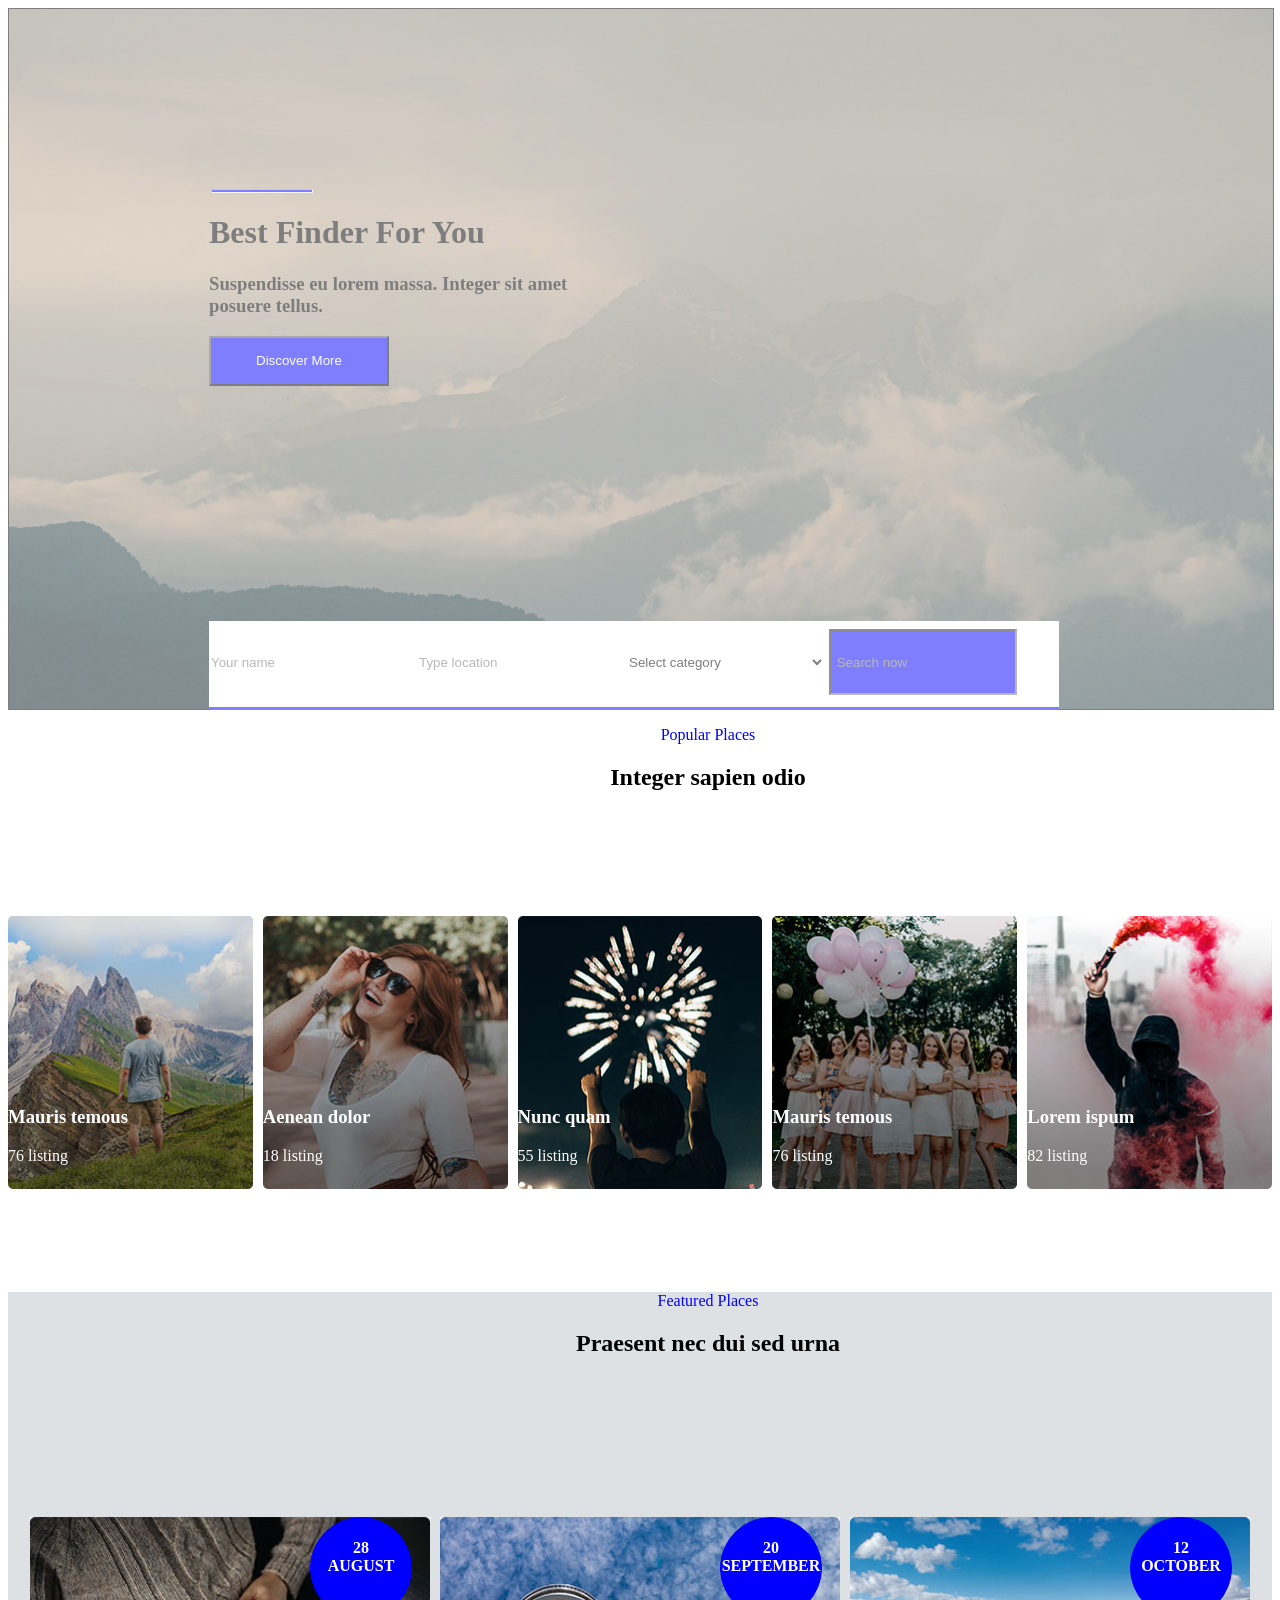
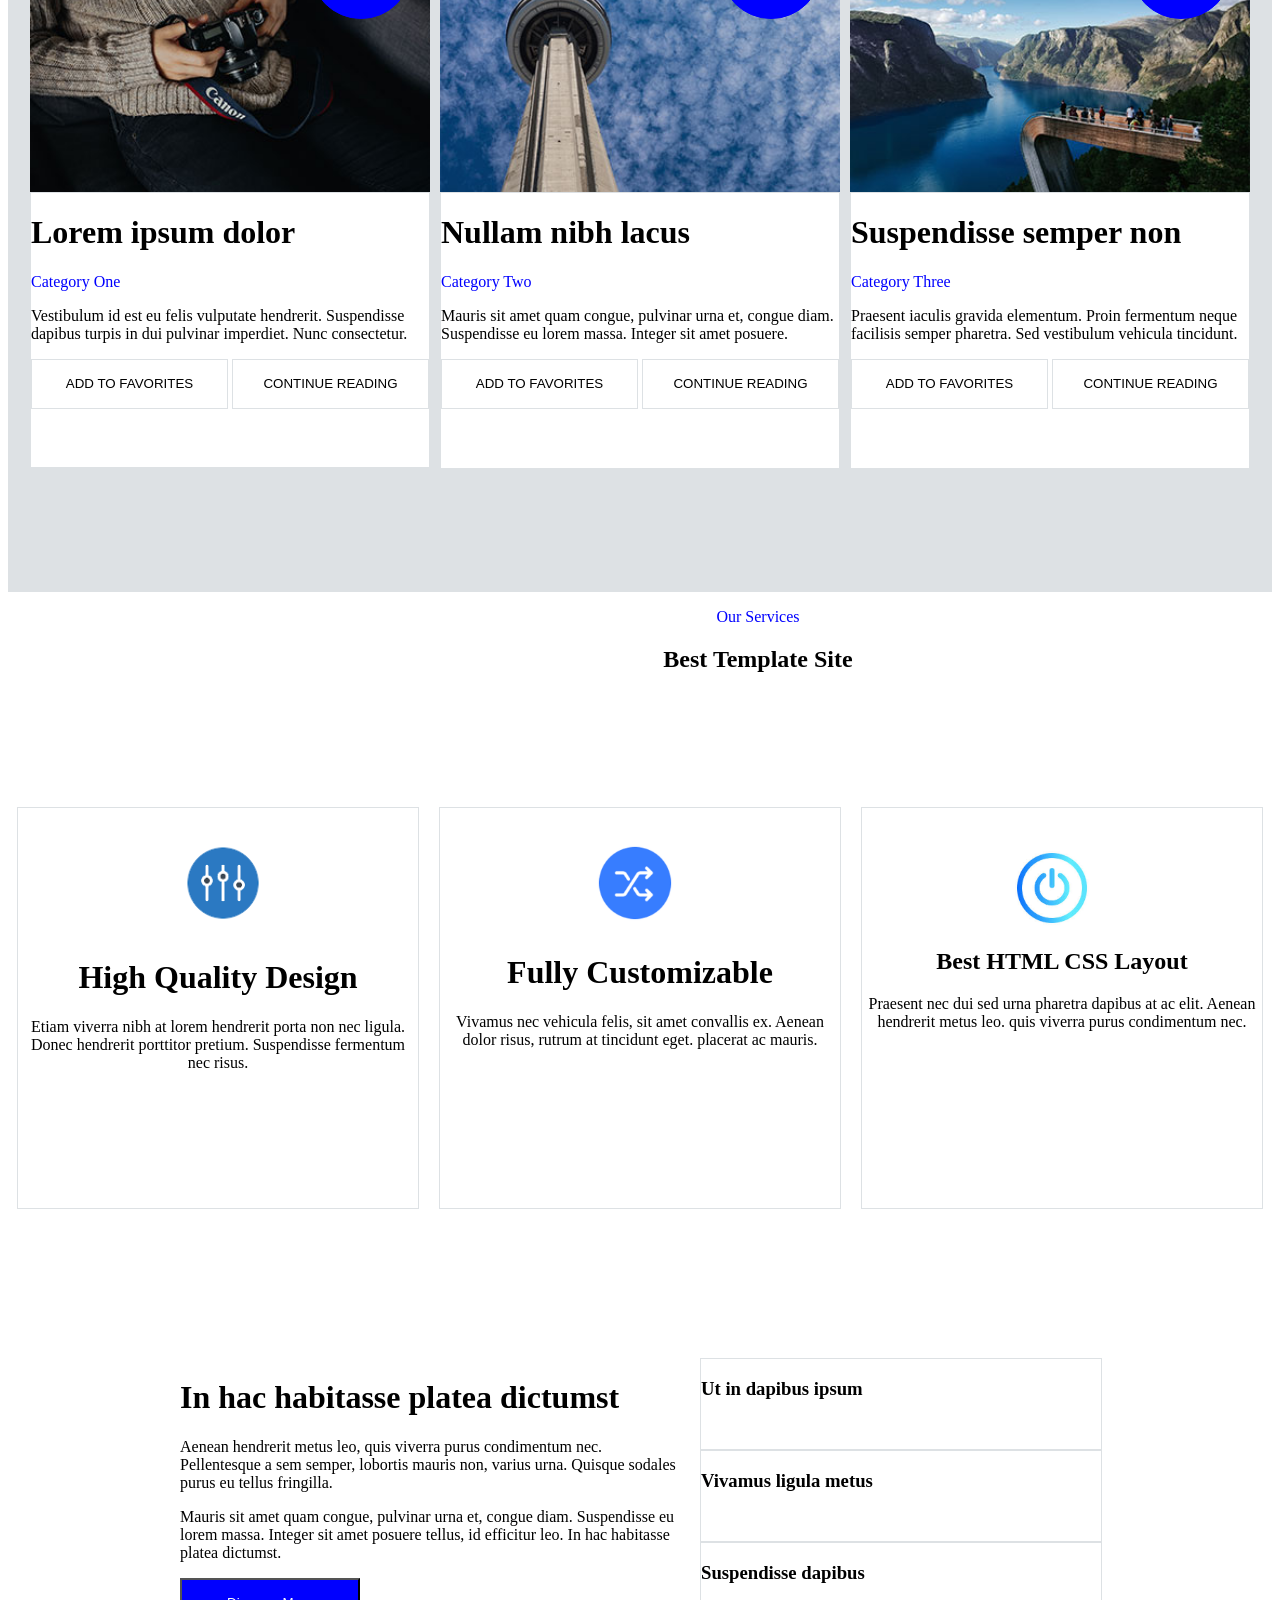
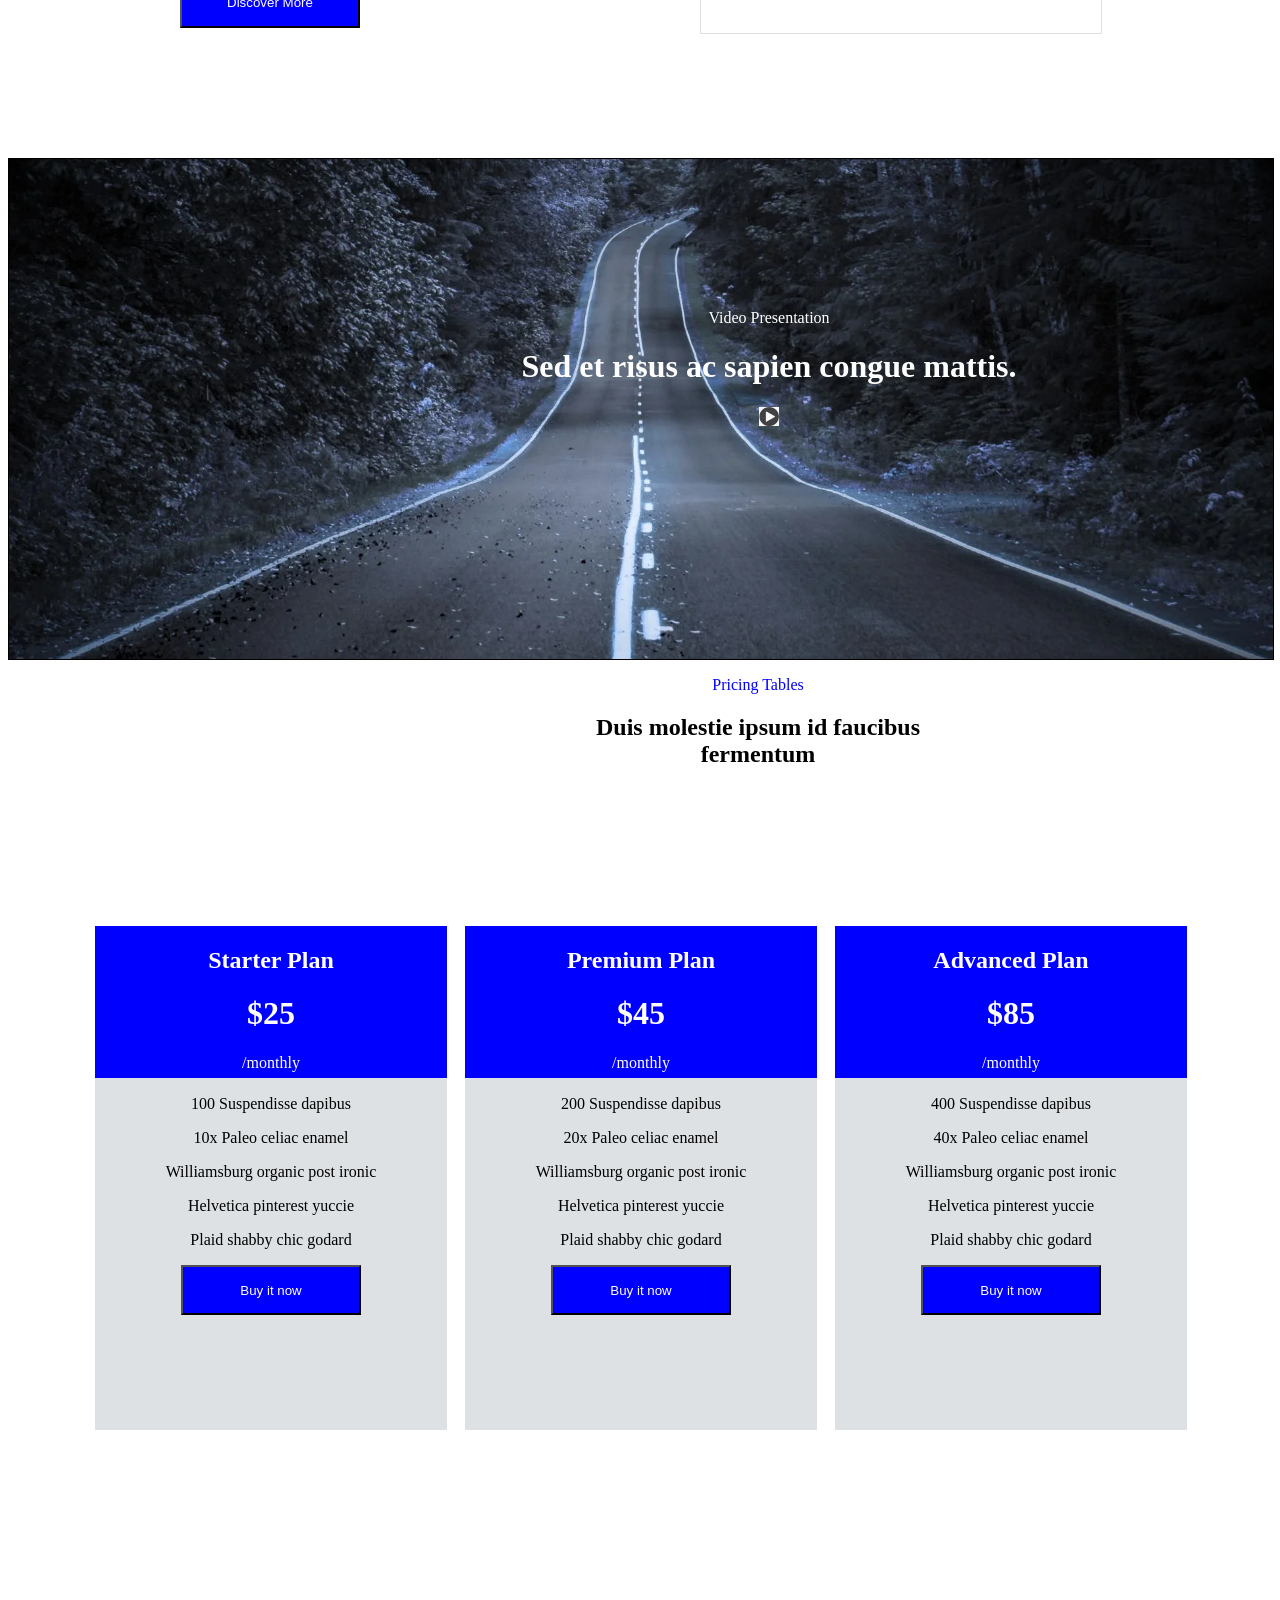
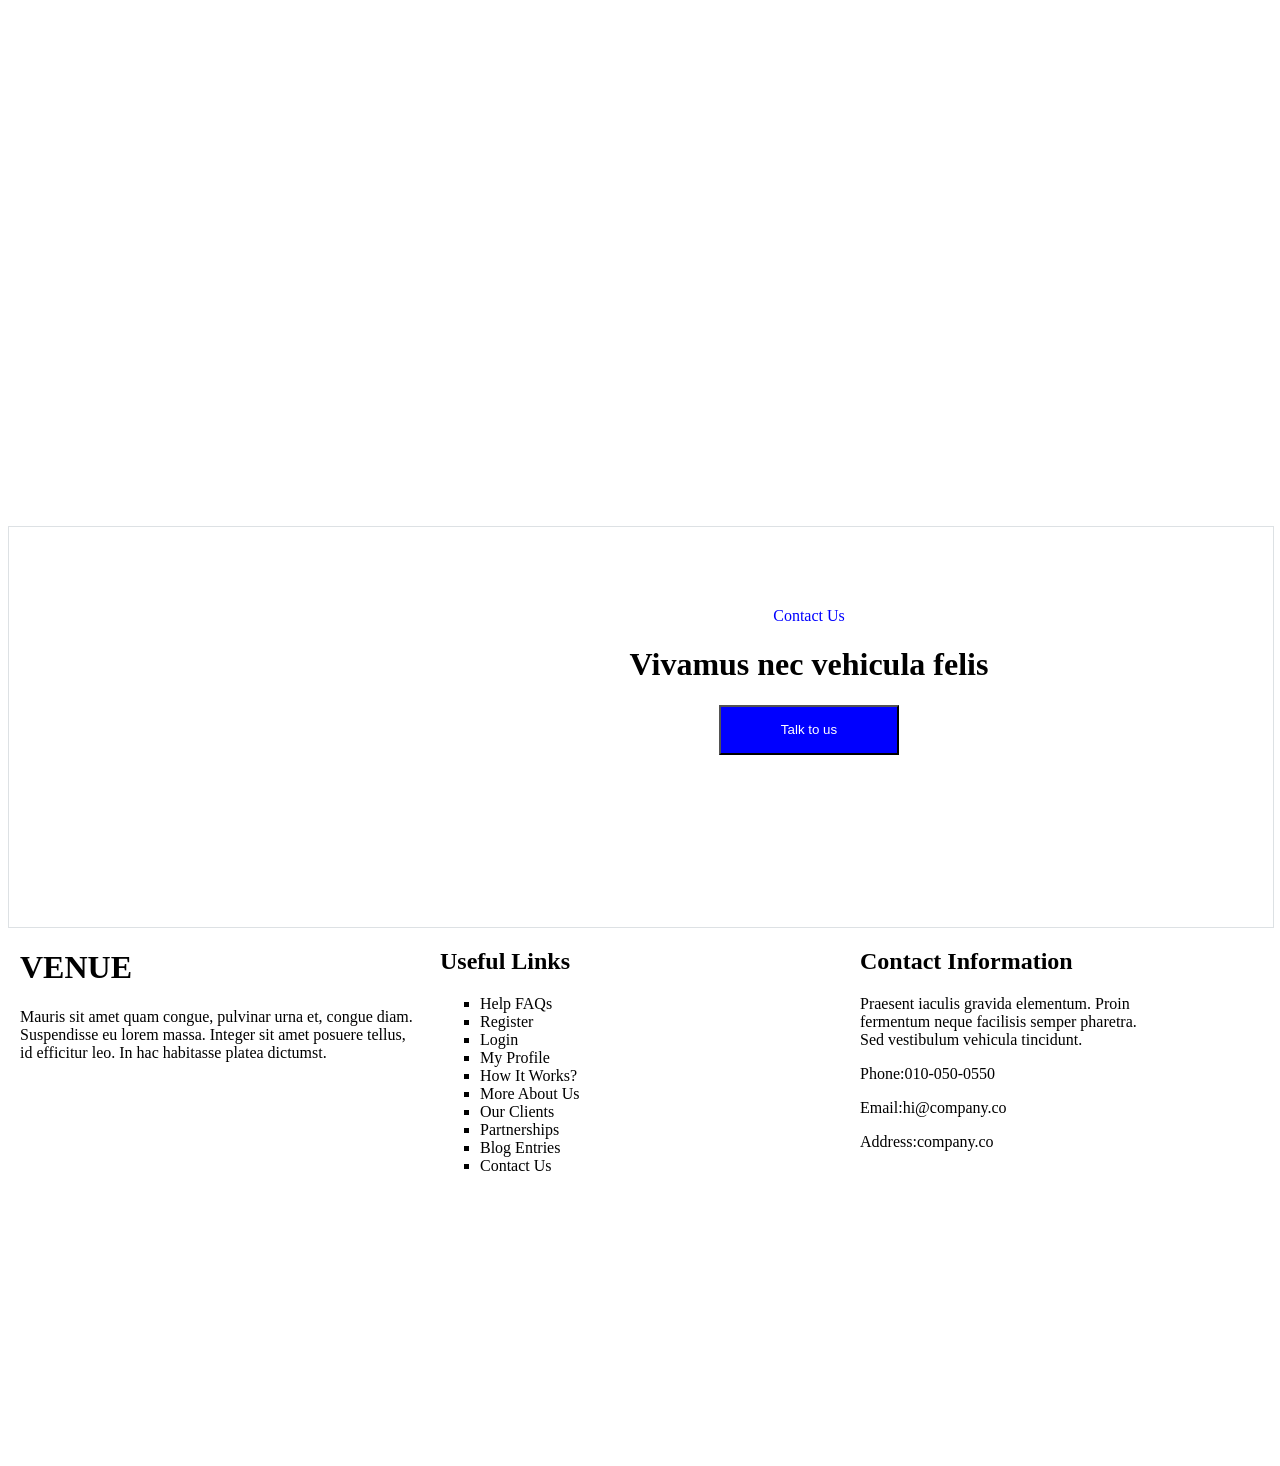
<file: index.html>
<!DOCTYPE html>
<html>
<head>
	<meta charset="utf-8">
	<meta name="viewport" content="width=device-width, initial-scale=1">
	<title></title>
	<link rel="stylesheet" type="text/css" href="style.css">
	<link rel="stylesheet" type="text/css" href="media.css">
</head>
<body>
<div class="mec_div">
	<div class="mec">
		<div class="poqr">
		<hr class="hr">
		<h1>Best Finder For You</h1>
		<h3>Suspendisse eu lorem massa. Integer sit amet posuere tellus.</h3>
		<button class="button">Discover More</button>
		</div>
		<div class="poqr1">
			<form>
				<input class="form" type="text" name="" placeholder="Your name ">
				<input class="form" type="text" name="" placeholder="Type location ">
				<select class="form" >
					<option>Select category</option>
				</select>
				<input class="search" type="Search Now" name="" placeholder=" Search now">
			</form>
		</div>
	</div>
	<div class="mec1">
		<div class="poqr2">
			<p class="h2">Popular Places</p>
			<h2>Integer sapien odio</h2>
		</div>
		<div class="poqr3">
			<div class="nkar">
				<div class="n">
				<h3>Mauris temous </h3>
				<p>76 listing</p>
				</div>
			</div>
			<div class="nkar1">
				<div class="n">
				<h3>Aenean dolor </h3>
				<p>18 listing</p>
				</div>
			</div>
			<div class="nkar2">
				<div class="n">
				<h3>Nunc quam</h3>
				<p>55 listing</p>
				</div>
			</div>
		 	<div class="nkar4">
				<div class="n">
				<h3>Mauris temous </h3>
				<p>76 listing</p>
				</div> 
			</div> 
			<div class="nkar5">
				<div class="n">
				<h3>Lorem ispum </h3>
				<p>82 listing</p>
				</div>
			</div>
		</div>
	</div>
	<div class="mec2">
		<div class="poqr4">
			<p class="h2">Featured Places</p>
			<h2>Praesent nec dui sed urna</h2>
		</div>
		<div class="poqr5">
			<div class="poqr6">
				<div class="po">
					<div class="klor">
						<h4 class="h4">28 <br> AUGUST</h4>
					</div>
				</div>
				<div class="po1">
					<h1>Lorem ipsum dolor</h1>
					<p class="p">Category One</p>
					<p>Vestibulum id est eu felis vulputate hendrerit. Suspendisse dapibus turpis in dui pulvinar imperdiet. Nunc consectetur.</p>
					<button class="button1">ADD TO FAVORITES</button>
					<button class="button1">CONTINUE READING</button>
				</div>
			</div>
			<div class="poqr7">
				<div class="po2">
					<div class="klor">
						<h4 class="h4">20 <br> SEPTEMBER</h4>
					</div>
				</div>
				<div class="po3">
					<h1>Nullam nibh lacus</h1>
					<p class="p">Category Two</p>
					<p>Mauris sit amet quam congue, pulvinar urna et, congue diam. Suspendisse eu lorem massa. Integer sit amet posuere.</p>
					<button class="button1">ADD TO FAVORITES</button>
					<button class="button1">CONTINUE READING</button>
				</div>
			</div>
			<div class="poqr8">
				<div class="po4">
					<div class="klor">
						<h4 class="h4">12 <br> OCTOBER</h4>
					</div>
				</div>
				<div class="po5">
					<h1>Suspendisse semper non</h1>
					<p class="p">Category Three</p>
					<p>Praesent iaculis gravida elementum. Proin fermentum neque facilisis semper pharetra. Sed vestibulum vehicula tincidunt.<p>
					<button class="button1">ADD TO FAVORITES</button>
					<button class="button1">CONTINUE READING</button>
				</div>
			</div>
		</div>
	</div>
	<div class="mec3">
		<div class="poqr9">
			<p class="h2">Our Services</p>
			<h2>Best Template Site</h2>
		</div>
		<div class="poqr10">
			<div class="po6">
				<div class="n1"></div>
				<div class="text">
					<h1>High Quality
					 Design
					</h1>
					<p>Etiam viverra nibh at lorem hendrerit porta non nec ligula. Donec hendrerit porttitor pretium. Suspendisse fermentum nec risus.</p>
				</div>
			</div>
			<div class="po7">
				<div class="n2"></div>
				<div class="text1">
					<h1>Fully Customizable
					</h1>
					<p>Vivamus nec vehicula felis, sit amet convallis ex. Aenean dolor risus, rutrum at tincidunt eget. placerat ac mauris.</p>
				</div>
			</div>
			<div class="po8">
				<div class="n3"></div>
				<div class="text3">
					<h2>Best HTML CSS Layout
					</h2>
					<p>Praesent nec dui sed urna pharetra dapibus at ac elit. Aenean hendrerit metus leo. quis viverra purus condimentum nec.</p>
				</div>
			</div>
		</div>
		<div class="poqr11">
			<div class="po9">
				<h1>In hac habitasse platea dictumst</h1>
				<p>Aenean hendrerit metus leo, quis viverra purus condimentum nec. Pellentesque a sem semper, lobortis mauris non, varius urna. Quisque sodales purus eu tellus fringilla.</p>
				<p>Mauris sit amet quam congue, pulvinar urna et, congue diam. Suspendisse eu lorem massa. Integer sit amet posuere tellus, id efficitur leo. In hac habitasse platea dictumst.</p>
				<button class="button">Discover More</button>
			</div>
			<div class="po10">
				<div class="poo">
					<h3>Ut in dapibus ipsum</h3>
				</div>
				<div class="poo">
					<h3>Vivamus ligula metus </h3>
				</div>
				<div class="poo">
					<h3>Suspendisse dapibus</h3>
				</div>
			</div>
		</div>
	</div>
	<div class="mec4">
		<div class="poqr12">
			<p>Video Presentation</p>
			<h1>Sed et risus ac sapien congue mattis.</h1>
			<img src="ba.jpg" width="20px; height="100px>
		</div>
	</div>
	<div class="mec5">
		<div class="poqr13">
			<p class="h2">Pricing Tables<p>
			<h2>Duis molestie ipsum id faucibus fermentum</h2>
		</div>
		<div class="poqr14">
			<div class="po11">
				<div class="poo1">
					<h2>Starter Plan</h2>
					<h1>$25</h1>
					<p>/monthly</p>
				</div>
				<div class="poo2">
					<p>100 Suspendisse dapibus</p>
					<p>10x Paleo celiac enamel</p>
					<p>Williamsburg organic post ironic</p>
					<p>Helvetica pinterest yuccie</p>
					<p>Plaid shabby chic godard</p>
					<button class="button">Buy it now</button>
				</div>
			</div>
			<div class="po12">
				<div class="poo3">
					<h2>Premium  Plan</h2>
					<h1>$45</h1>
					<p>/monthly</p>
				</div>
				<div class="poo4">
					<p>200 Suspendisse dapibus</p>
					<p>20x Paleo celiac enamel</p>
					<p>Williamsburg organic post ironic</p>
					<p>Helvetica pinterest yuccie</p>
					<p>Plaid shabby chic godard</p>
					<button class="button">Buy it now</button>
				</div>
			</div>
			<div class="po13">
				<div class="poo5">
					<h2>Advanced  Plan</h2>
					<h1>$85</h1>
					<p>/monthly</p>
				</div>
				<div class="poo6">
					<p>400 Suspendisse dapibus</p>
					<p>40x Paleo celiac enamel</p>
					<p>Williamsburg organic post ironic</p>
					<p>Helvetica pinterest yuccie</p>
					<p>Plaid shabby chic godard</p>
					<button class="button">Buy it now</button>
				</div>
			</div>
		</div>
	<div class="mec6">
			<iframe class="iframe" src="https://www.google.com/maps/embed?pb=!1m18!1m12!1m3!1d3962.5883374226673!2d-1.6223375252451255!3d6.697798293297749!2m3!1f0!2f0!3f0!3m2!1i1024!2i768!4f13.1!3m3!1m2!1s0xfdb96f349e85efd%3A0xb8d1e0b88af1f0f5!2sKumasi%20Central%20Market!5e0!3m2!1sen!2sam!4v1772923911083!5m2!1sen!2sam" width="600" height="450" style="border:0;" allowfullscreen="" loading="lazy" referrerpolicy="no-referrer-when-downgrade"></iframe>
		</div>
	<div class="mec7">
		<div class="poqr15">
			<p class="h2">Contact Us</p>
			<h1>Vivamus nec vehicula felis</h1>
			<button class="button">Talk to us</button>
		</div>
	</div>
	<div class="mec8">
		<div class="poqr16">
			<h1>VENUE</h1>
			<p>Mauris sit amet quam congue, pulvinar urna et, congue diam. Suspendisse eu lorem massa. Integer sit amet posuere tellus, id efficitur leo. In hac habitasse platea dictumst.</p>
		</div>
		<div class="poqr16">
			<H2>Useful Links</H2>
			<ul type="square">
				<li>Help FAQs</li>
				<li>Register</li>
				<li>Login</li>
				<li>My Profile</li>
				<li>How It Works?</li>
				<li>More About Us</li>
				<li>Our Clients</li>
				<li>Partnerships</li>
				<li>Blog Entries</li>
				<li>Contact Us</li>
			</ul>
		</div>
		<div class="poqr16">
			<h2>Contact Information</h2>
			<p >Praesent iaculis gravida elementum. Proin <br>fermentum neque facilisis semper pharetra.<br> Sed vestibulum vehicula tincidunt.</p>
			<p>Phone:010-050-0550</p>
			<p>Email:hi@company.co</p>
			<p>Address:company.co</p>
		</div>
	</div>			
	</div>
</div>
</body>
</html>
</file>
<file: style.css>
.mec_div{
	width: 100%;
	height: 6250px;
	/*border: 1px solid ;*/
	background: white;
}
.mec{
	width: 100%;
	height: 700px;
	border: 1px solid;
	background-image: url(i1.jpg);
	background-repeat: no-repeat;
	background-size: 100%;
	opacity: 0.5;
}
.poqr{
	width: 400px;
	height: 280px;
	/*border: 1px solid;*/
	margin-top: 180px;
	margin-left: 200px;
}
.hr{
	width: 100px;
	height: 2px;
	background: blue;
	margin-left: 2px;
}
.button{
	width: 180px;
	height: 50px;
	/*border: 1px solid;*/
	background: blue;
	color: white;
}
.button:hover{
	padding: 10px;
	border: 1px solid blue;
	background: none;
	color: blue;
}
.poqr1{
	width: 850px;
	height: 86px;
	/*border: 1px solid ;*/
	border-bottom: 3px solid blue;
	margin-top: 152px;
	margin-left: 200px;
	background: white;

}
.form{
	width: 200px;
	height: 80px;
	border: none;
	background: white;
}
.search{
	width: 180px;
	height: 60px;
	/*border: 1px solid;*/
	color: white;
	background: blue;
}
.search:hover{
	border: 1px solid blue;
	color: blue;
	background: none;
}
.mec1{
	width: 100%;
	height: 550px;
	/*border: 1px solid;*/
}
.poqr2{
	width: 300px;
	height: 120px;
	/*border: 1px solid;*/
	margin-top: 10px;
	margin-left: 550px;
	text-align: center;
}
.h2{
	color: lightblue;
}
.poqr3{
	width: 100%;
	height: 400px;
	/*border: 1px solid;*/
	margin-top: 10px;
	display: flex;
	justify-content:center;
	align-items: center;
	gap: 10px;
}
.nkar{
	width: 250px;
	height: 280px;
	/*border: 1px solid;*/
	background: url(i2.jpg);
	background-repeat: no-repeat;
	background-size: 100%;
}
.n{
	width: 200px;
	height: 70px;
	/*border: 1px solid;*/
	margin-top: 190px;
	color: white;
}
.nkar1{
	width: 250px;
	height: 280px;
	/*border: 1px solid;*/
	background: url(i3.jpg);
	background-repeat: no-repeat;
	background-size: 100%;
}
.nkar2{
	width: 250px;
	height: 280px;
	/*border: 1px solid;*/
	background: url(i4.jpg);
	background-repeat: no-repeat;
	background-size: 100%;
}
.nkar4{
	width: 250px;
	height: 280px;
	/*border: 1px solid;*/
	background: url(i5.jpg);
	background-repeat: no-repeat;
	background-size: 100%;
}
.nkar5{
	width: 250px;
	height: 280px;
	/*border: 1px solid;*/
	background: url(i6.jpg);
	background-repeat: no-repeat;
	background-size: 100%;
}
.mec2{
	width: 100%;
	height: 900px;
	/*border: 1px solid;*/
	/*background: lightgrey;*/
	background-color: #dde1e4;
}
.poqr4{
	width: 400px;
	height: 120px;
	/*border: 1px solid;*/
	margin-top: 10px;
	margin-left: 500px;
	text-align: center;
}
.h2{
	color: blue;
}
.poqr5{
	width: 100%;
	height: 740px;
	/*border: 1px solid;*/
	margin-top: 10px;
	display: flex;
	justify-content:center;
	align-items: center;
	gap: 10px;
}
.p{
	color: blue;
}
.poqr6{
	width: 400px;
	height: 550px;
	background: white;
	/*border: 1px solid;*/
}
.po{
	width: 400px;
	height: 275px;
	/*border: 1px solid ;*/
	background-image: url(i7.jpg);
	background-repeat: no-repeat;
	background-size: 100%;
}
.klor{
	width: 100px;
	height: 100px;
	border-radius: 100%;
	background: blue;
	border: 1px solid blue;
	margin-left: 280px;
	position: relative;
}
.h4{
	color: white;
	text-align: center;
}
.po1{
	width: 398px;
	height: 275px;
	border: 1px solid #dde1e4;
}
.poqr7{
	width: 400px;
	height: 550px;
	/*border: 1px solid;*/
}
.po2{
	width: 400px;
	height: 275px;
	/*border: 1px solid;*/
	background-image: url(i8.jpg);
	background-repeat: no-repeat;
	background-size: 100%;
}
.po3{
	width: 398px;
	height: 275px;
	border: 1px solid #dde1e4;
	background: white;
}
.poqr8{
	width: 400px;
	height: 550px;
	/*border: 1px solid;*/
}
.po4{
	width: 400px;
	height: 275px;
	/*border: 1px solid;*/
	background-image: url(i9.jpg);
	background-repeat: no-repeat;
	background-size: 100%;
}
.po5{
	width: 398px;
	height: 275px;
	border: 1px solid #dde1e4;
	background: white;
}
.button1{
	width: 197PX;
	height: 50px;
	border: 1px solid #dde1e4;
	background: white;
}
.mec3{
	width: 100%;
	height: 1150px;
	/*border: 1px solid;*/
}
.poqr9{
	width: 300px;
	height: 150px;
	/*border: 1px solid;*/
	margin-left:600px ;
	text-align: center;
}
.poqr10{
	width: 100%;
	height: 500px;
	/*border: 1px solid #dde1e4;;*/
	display: flex;
	justify-content: center;
	align-items: center;
	gap: 20px;
}
.po6{
	width: 400px;
	height: 400px;
	background: white #dde1e4;;
	border: 1px solid #dde1e4;
}
.n1{
	width: 110px;
	height: 110px;
	/*border: 1px solid;*/
	background-image: url(images.png);
	background-repeat: no-repeat;
	background-size: 100%;
	margin-left: 150px;
	margin-top: 20px;
}
.text{
	width: 400px;
	height: 310px;
	/*border: 1px solid #dde1e4;*/
	text-align: center;
}
.n2{
	width: 90px;
	height: 95px;
	/*border: 1px solid;*/
	background-image: url(im.png);
	background-repeat: no-repeat;
	background-size: 100%;
	margin-left: 150px;
	margin-top: 30px;
}
.text1{
	width: 400px;
	height: 310px;
	/*border: 1px solid;*/
	text-align: center;
}
.n3{
	width: 80px;
	height: 80px;
	/*border: 1px solid;*/
	background-image: url(images.jpg);
	background-repeat: no-repeat;
	background-size: 100%;
	margin-left: 150px;
	margin-top: 40px;
}
.text3{
	width: 400px;
	height: 310px;
	/*border: 1px solid;*/
	text-align: center;
}
.po7{
	width: 400px;
	height: 400px;
	background: white;
	border: 1px solid #dde1e4;
}
.po8{
	width: 400px;
	height: 400px;
	border: 1px solid #dde1e4;
	background: white;
}
.poqr11{
	width: 100%;
	height: 500px;
	/*border: 1px solid;*/
	display: flex;
	justify-content: center;
	align-items: center;
	gap: 20px;
}
.po9{
	width: 500px;
	height: 300px;
	/*border: 1px solid #dde1e4;*/
	background: white;
}
.po10{
	width: 400px;
	height: 300px;
	/*border: 1px solid #dde1e4;*/
	background: white;
}
.poo{
	width: 400px;
	height: 90px;
	border: 1px solid #dde1e4;
}
.mec4{
	width: 100%;
	height: 500px;
	border: 1px solid;
	background-image: url(bb.webp);
	background-repeat: no-repeat;
	background-size: 100%;
}
.poqr12{
	width: 520px;
	height: 300px;
	/*border: 1px solid;*/
	margin-left: 500px;
	margin-top: 150px;
	text-align: center;
	color: white;
}
.mec5{
	width: 100%;
	height: 800px;
	/*border: 1px solid;*/
}
.poqr13{
	width: 400px;
	height: 150px;
	/*border: 1px solid;*/
	margin-left: 550px;
	text-align: center;
}
.poqr14{
	width: 100%;
	height: 700px;
	/*border: 1px solid;*/
	display: flex;
	justify-content: center;
	align-items: center;
	gap: 20px;
}
.po11{
	width: 350px;
	height: 500px;
	/*border: 1px solid;*/
}
.poo1{
	width: 350px;
	height: 150px;
	border: 1px solid blue;
	background: blue;
	text-align: center;
	color: white;
}
.poo2{
	width: 350px;
	height: 350px;
	border: 1px solid #dde1e4;
	background:#dde1e4 ;
	text-align: center;
}
.po12{
	width: 350px;
	height: 500px;
	/*border: 1px solid;*/
}
.poo3{
	width: 350px;
	height: 150px;
	border: 1px solid blue;
	background: blue;
	text-align: center;
	color: white;
}
.poo4{
	width: 350px;
	height: 350px;
	border: 1px solid #dde1e4;
	background:#dde1e4 ;
	text-align: center;
}
.po13{
	width: 350px;
	height: 500px;
	/*border: 1px solid;*/
}
.poo5{
	width: 350px;
	height: 150px;
	border: 1px solid blue;
	background: blue;
	text-align: center;
	color: white;
}
.poo6{
	width: 350px;
	height: 350px;
	border: 1px solid #dde1e4;
	background:#dde1e4 ;
	text-align: center;
}
.mec6{
	width: 100%;
	height: 600px;
	/*border: 1px solid;*/
}
.iframe{
	width: 100%;
	height: 100%;
	border: 0;
}
.mec7{
	width: 100%;
	height: 400px;
	border: 1px solid #dde1e4;;
	background: white;
}
.poqr15{
	width: 400px;
	height: 200px;
	/*border: 1px solid;*/
	text-align: center;
	margin-left: 600px;
	margin-top: 80px;
}
.mec8{
	width: 100%;
	height: 400px;
	/*border: 1px solid;*/
	display: flex;
	justify-content: center;
	align-items: center;
	gap: 20px;
}
.poqr16{
	width: 400px;
	height: 400px;
	/*border: 1px solid;*/
}
</file>
<file: media.css>
@media(min-width: 320px) and (max-width: 480px) {
	.mec_div{
	width: 100%;
	height: 8250px;
	/*border: 1px solid ;*/
	background: white;
}
.mec{
	width: 100%;
	height: 730px;
	/*border: 1px solid;*/
	background-image: url(i1.jpg);
	background-repeat: no-repeat;
	background-size: 100%;
	opacity: 0.5;
}
.poqr{
	width: 100%;
	height: 180px;
	/*border: 1px solid;*/
	margin-left: 0;
	margin-top: 0;
}
.hr{
	width: 100px;
	height: 2px;
	background: blue;
}
.button{
	width: 150px;
	height: 50px;
	/*border: 1px solid;*/
	background: blue;
	color: white;
}
.button:hover{
	padding: 10px;
	border: 1px solid blue;
	background: none;
	color: blue;
}
.poqr1{
	width: 95%;
	height: 106px;
	/*border: 1px solid ;*/
	border-bottom: 3px solid blue;
	margin-top: 150px;
	margin-left: 0;
	background: white;
	flex-wrap: wrap;

}
.form{
	width: 100%;
	height: 80px;
	border: none;
	background: white;
	flex-wrap: wrap;
}
.search{
	width: 95%;
	height: 60px;
	/*border: 1px solid;*/
	color: white;
	background: blue;
	margin-left:0 ;
}
.search:hover{
	border: 1px solid blue;
	color: blue;
	background: none;
}
.mec1{
	width: 100%;
	height: 1650px;
	/*border: 1px solid;*/
	margin-top: 0;
}
.poqr2{
	width: 300px;
	height: 120px;
	/*border: 1px solid;*/
	margin-top: 0;
	margin-left: 0;
	text-align: center;
}
.h2{
	color: lightblue;
}
.poqr3{
	width: 100%;
	height: 600px;
	/*border: 1px solid;*/
	/*margin-top: 10px;*/
	display: flex;
	justify-content:center;
	align-items: center;
	gap: 10px;
	flex-wrap: wrap;
}
.nkar{ width: 100%;
	 height: 280px;
	/*border: 1px solid;*/
	background: url(i2.jpg);
	background-repeat: no-repeat;
	background-size: 100%;
}
.n{
	width: 100%;
	height: 70px;
	/*border: 1px solid;*/
	margin-top: 190px;
	color: white;
}
.nkar1{
	width: 100%;
	height: 280px;
	/*border: 1px solid;*/
	background: url(i3.jpg);
	background-repeat: no-repeat;
	background-size: 100%;
}
.nkar2{
	width: 100%;
	height: 280px;
	/*border: 1px solid;*/
	background: url(i4.jpg);
	background-repeat: no-repeat;
	background-size: 100%;
}
.nkar4{
	width: 100%;
	height: 280px;
	/*border: 1px solid;*/
	background: url(i5.jpg);
	background-repeat: no-repeat;
	background-size: 100%;
}
.nkar5{
	width: 100%;
	height: 280px;
	/*border: 1px solid;*/
	background: url(i6.jpg);
	background-repeat: no-repeat;
	background-size: 100%;
}
.mec2{
	width: 100%;
	height: 1880px;
	/*border: 1px solid;*/
	/*background: lightgrey;*/
	background-color: #dde1e4;
	flex-wrap: wrap;
}
.poqr4{
	width: 100%;
	height: 120px;
	/*border: 1px solid;*/
	margin-top: 10px;
	margin-left: 0;
	text-align: center;
}
.h2{
	color: blue;
}
.poqr5{
	width: 100%;
	height: 1340px;
	/*border: 1px solid;*/
	margin-top: 0;
	display: flex;
	justify-content:center;
	align-items: center;
	gap: 10px;
	flex-wrap: wrap;
}
.p{
	color: blue;
}
.poqr6{
	width: 100%;
	height: 600px;
	background: white;
	/*border: 1px solid;*/
}
.po{
	width: 100%;
	height: 275px;
	/*border: 1px solid ;*/
	background-image: url(i7.jpg);
	background-repeat: no-repeat;
	background-size: 100%;
}
.klor{
	width: 100px;
	height: 100px;
	border-radius: 100%;
	background: blue;
	border: 1px solid blue;
	margin-left: 180px;
	position: relative;
}
.h4{
	color: white;
	text-align: center;
}
.po1{
	width: 100%;
	height: 275px;
	border: 1px solid #dde1e4;
}
.poqr7{
	width: 400px;
	height: 550px;
	/*border: 1px solid;*/
}
.po2{
	width: 100%;
	height: 275px;
	/*border: 1px solid;*/
	background-image: url(i8.jpg);
	background-repeat: no-repeat;
	background-size: 100%;
}
.po3{
	width: 100%;
	height: 275px;
	border: 1px solid #dde1e4;
	background: white;
}
.poqr8{
	width: 400px;
	height: 550px;
	/*border: 1px solid;*/
}
.po4{
	width: 100%;
	height: 275px;
	/*border: 1px solid;*/
	background-image: url(i9.jpg);
	background-repeat: no-repeat;
	background-size: 100%;
}
.po5{
	width: 100%;
	height: 300px;
	border: 1px solid #dde1e4;
	background: white;
}
.button1{
	width: 197PX;
	height: 30px;
	border: 1px solid #dde1e4;
	background: white;
}
.mec3{
	width: 100%;
	height: 1850px;
	/*border: 1px solid;*/
}
.poqr9{
	width: 300px;
	height: 150px;
	/*border: 1px solid;*/
	margin-left:0 ;
	text-align: center;
}
.poqr10{
	width: 100%;
	height: 1050px;
	/*border: 1px solid #dde1e4;;*/
	display: flex;
	justify-content: center;
	align-items: center;
	gap: 20px;
	flex-wrap: wrap;
}
.po6{
	width: 400px;
	height: 400px;
	background: white #dde1e4;;
	border: 1px solid #dde1e4;
}
.n1{
	width: 110px;
	height: 110px;
	/*border: 1px solid;*/
	background-image: url(images.png);
	background-repeat: no-repeat;
	background-size: 100%;
	margin-left: 150px;
	margin-top: 20px;
}
.text{
	width: 300px;
	height: 310px;
	/*border: 1px solid #dde1e4;*/
	text-align: center;
	margin-left: 0;
}
.n2{
	width: 90px;
	height: 95px;
	/*border: 1px solid;*/
	background-image: url(im.png);
	background-repeat: no-repeat;
	background-size: 100%;
	margin-left: 50px;
	margin-top: 30px;
}
.text1{
	width: 100%;
	height: 310px;
	/*border: 1px solid;*/
	text-align: center;
	margin-left: 0s;
}
.n3{
	width: 80px;
	height: 80px;
	/*border: 1px solid;*/
	background-image: url(images.jpg);
	background-repeat: no-repeat;
	background-size: 100%;
	margin-left: 150px;
	margin-top: 40px;
}
.text3{
	width: 100%;
	height: 200px;
	/*border: 1px solid;*/
	text-align: center;
}
.po7{
	width: 100%;
	height: 300px;
	background: white;
	border: 1px solid #dde1e4;
}
.po8{
	width: 100%;
	height: 300px;
	border: 1px solid #dde1e4;
	background: white;
}
.poqr11{
	width: 100%;
	height: 1050px;
	/*border: 1px solid;*/
	display: flex;
	justify-content: center;
	align-items: center;
	gap: 10px;
	flex-wrap: wrap;
	margin-top: 20px;
}
.po9{
	width: 100%;
	height: 200px;
	/*border: 1px solid #dde1e4;*/
	background: white;

}
.po10{
	width: 100%;
	height: 200px;
	/*border: 1px solid #dde1e4;*/
	background: white;
}
.poo{
	width: 100%;
	height: 90px;
	border: 1px solid #dde1e4;
}
.mec4{
	width: 100%;
	height: 170px;
	/*border: 1px solid;*/
	background-image: url(bb.webp);
	background-repeat: no-repeat;
	background-size: 100%;
	margin-top: 500px;
}
.poqr12{
	width: 100%;
	height: 150px;
	/*border: 1px solid;*/
	margin-left: 0;
	margin-top: 0;
	text-align: center;
	color: white;
}
.mec5{
	width: 100%;
	height:1200px;
	/*border: 1px solid;*/
}
.poqr13{
	width: 100%;
	height: 150px;
	/*border: 1px solid;*/
	margin-left: 0;
	text-align: center;
}
.poqr14{
	width: 100%;
	height: 1550px;
	/*border: 1px solid;*/
	display: flex;
	justify-content: center;
	align-items: center;
	gap: 20px;
	flex-wrap: wrap;
}
.po11{
	width: 350px;
	height: 500px;
	/*border: 1px solid;*/
}
.poo1{
	width: 100%;
	height: 150px;
	border: 1px solid blue;
	background: blue;
	text-align: center;
	color: white;
}
.poo2{
	width: 350px;
	height: 350px;
	border: 1px solid #dde1e4;
	background:#dde1e4 ;
	text-align: center;
}
.po12{
	width: 350px;
	height: 500px;
	/*border: 1px solid;*/
}
.poo3{
	width: 350px;
	height: 150px;
	border: 1px solid blue;
	background: blue;
	text-align: center;
	color: white;
}
.poo4{
	width: 350px;
	height: 350px;
	border: 1px solid #dde1e4;
	background:#dde1e4 ;
	text-align: center;
}
.po13{
	width: 350px;
	height: 500px;
	/*border: 1px solid;*/
}
.poo5{
	width: 350px;
	height: 150px;
	border: 1px solid blue;
	background: blue;
	text-align: center;
	color: white;
}
.poo6{
	width: 350px;
	height: 350px;
	border: 1px solid #dde1e4;
	background:#dde1e4 ;
	text-align: center;
}
.mec6{
	width: 100%;
	height: 400px;
	/*border: 1px solid;*/
}
.iframe{
	width: 100%;
	height: 100%;
	border: 0;
}
.mec7{
	width: 100%;
	height: 500px;
	border: 1px solid #dde1e4;;
	background: white;
}
.poqr15{
	width: 100%;
	height: 100px;
	/*border: 1px solid;*/
	text-align: center;
	margin-left: 0;
	margin-top: 80px;
}
.mec8{
	width: 100%;
	height: 400px;
	/*border: 1px solid;*/
	display: flex;
	justify-content: center;
	align-items: center;
	gap: 20px;
	flex-wrap: wrap;
}
.poqr16{
	width: 100%;
	height: 300px;
	/*border: 1px solid;*/
}
}
@media(min-width: 481px) and (max-width: 767px) {
	.mec_div{
	width: 100%;
	height: 8250px;
	/*border: 1px solid ;*/
	background: white;
}
.mec{
	width: 100%;
	height: 730px;
	/*border: 1px solid;*/
	background-image: url(i1.jpg);
	background-repeat: no-repeat;
	background-size: 100%;
	opacity: 0.5;
}
.poqr{
	width: 100%;
	height: 180px;
	/*border: 1px solid;*/
	margin-left: 0;
	margin-top: 0;
}
.hr{
	width: 100px;
	height: 2px;
	background: blue;
}
.button{
	width: 150px;
	height: 50px;
	/*border: 1px solid;*/
	background: blue;
	color: white;
}
.button:hover{
	/*padding: 10px;*/
	border: 1px solid blue;
	background: none;
	color: blue;
}
.poqr1{
	width: 95%;
	height: 106px;
	/*border: 1px solid ;*/
	border-bottom: 3px solid blue;
	margin-top: 150px;
	margin-left: 0;
	background: white;
	flex-wrap: wrap;

}
.form{
	width: 100%;
	height: 80px;
	border: none;
	background: white;
	flex-wrap: wrap;
}
.search{
	width: 98%;
	height: 60px;
	/*border: 1px solid;*/
	color: white;
	background: blue;
	margin-left:0 ;
}
.search:hover{
	border: 1px solid blue;
	color: blue;
	background: none;
}
.mec1{
	width: 100%;
	height: 1650px;
	/*border: 1px solid;*/
	margin-top: 0;
}
.poqr2{
	width: 300px;
	height: 120px;
	/*border: 1px solid;*/
	margin-top: 0;
	margin-left: 0;
	text-align: center;
}
.h2{
	color: lightblue;
}
.poqr3{
	width: 100%;
	height: 600px;
	/*border: 1px solid;*/
	/*margin-top: 10px;*/
	display: flex;
	justify-content:center;
	align-items: center;
	gap: 10px;
	flex-wrap: wrap;
}
.nkar{ width: 100%;
	 height: 280px;
	/*border: 1px solid;*/
	background: url(i2.jpg);
	background-repeat: no-repeat;
	background-size: 100%;
}
.n{
	width: 100%;
	height: 70px;
	/*border: 1px solid;*/
	margin-top: 190px;
	color: white;
}
.nkar1{
	width: 100%;
	height: 280px;
	/*border: 1px solid;*/
	background: url(i3.jpg);
	background-repeat: no-repeat;
	background-size: 100%;
}
.nkar2{
	width: 100%;
	height: 280px;
	/*border: 1px solid;*/
	background: url(i4.jpg);
	background-repeat: no-repeat;
	background-size: 100%;
}
.nkar4{
	width: 100%;
	height: 280px;
	/*border: 1px solid;*/
	background: url(i5.jpg);
	background-repeat: no-repeat;
	background-size: 100%;
}
.nkar5{
	width: 100%;
	height: 280px;
	/*border: 1px solid;*/
	background: url(i6.jpg);
	background-repeat: no-repeat;
	background-size: 100%;
}
.mec2{
	width: 100%;
	height: 1880px;
	/*border: 1px solid;*/
	/*background: lightgrey;*/
	background-color: #dde1e4;
	flex-wrap: wrap;
}
.poqr4{
	width: 100%;
	height: 120px;
	/*border: 1px solid;*/
	margin-top: 10px;
	margin-left: 0;
	text-align: center;
}
.h2{
	color: blue;
}
.poqr5{
	width: 100%;
	height: 1340px;
	/*border: 1px solid;*/
	margin-top: 0;
	display: flex;
	justify-content:center;
	align-items: center;
	gap: 10px;
	flex-wrap: wrap;
}
.p{
	color: blue;
}
.poqr6{
	width: 100%;
	height: 600px;
	background: white;
	/*border: 1px solid;*/
}
.po{
	width: 100%;
	height: 275px;
	/*border: 1px solid ;*/
	background-image: url(i7.jpg);
	background-repeat: no-repeat;
	background-size: 100%;
}
.klor{
	width: 100px;
	height: 100px;
	border-radius: 100%;
	background: blue;
	border: 1px solid blue;
	margin-left: 350px;
	position: relative;
}
.h4{
	color: white;
	text-align: center;
}
.po1{
	width: 100%;
	height: 275px;
	border: 1px solid #dde1e4;
}
.poqr7{
	width: 100%;
	height: 550px;
	/*border: 1px solid;*/
}
.po2{
	width: 100%;
	height: 275px;
	/*border: 1px solid;*/
	background-image: url(i8.jpg);
	background-repeat: no-repeat;
	background-size: 100%;
}
.po3{
	width: 100%;
	height: 275px;
	border: 1px solid #dde1e4;
	background: white;
}
.poqr8{
	width: 100%;
	height: 550px;
	/*border: 1px solid;*/
}
.po4{
	width: 100%;
	height: 275px;
	/*border: 1px solid;*/
	background-image: url(i9.jpg);
	background-repeat: no-repeat;
	background-size: 100%;
}
.po5{
	width: 100%;
	height: 300px;
	border: 1px solid #dde1e4;
	background: white;
}
.button1{
	width: 197PX;
	height: 30px;
	border: 1px solid #dde1e4;
	background: white;
}
.mec3{
	width: 100%;
	height: 1850px;
	/*border: 1px solid;*/
}
.poqr9{
	width: 300px;
	height: 150px;
	/*border: 1px solid;*/
	margin-left:0 ;
	text-align: center;
}
.poqr10{
	width: 100%;
	height: 1050px;
	/*border: 1px solid #dde1e4;;*/
	display: flex;
	justify-content: center;
	align-items: center;
	gap: 20px;
	flex-wrap: wrap;
}
.po6{
	width: 100%;
	height: 400px;
	background: white #dde1e4;;
	border: 1px solid #dde1e4;
}
.n1{
	width: 110px;
	height: 110px;
	/*border: 1px solid;*/
	background-image: url(images.png);
	background-repeat: no-repeat;
	background-size: 100%;
	margin-left: 150px;
	margin-top: 20px;
}
.text{
	width: 300px;
	height: 310px;
	/*border: 1px solid #dde1e4;*/
	text-align: center;
	margin-left: 0;
}
.n2{
	width: 90px;
	height: 95px;
	/*border: 1px solid;*/
	background-image: url(im.png);
	background-repeat: no-repeat;
	background-size: 100%;
	margin-left: 50px;
	margin-top: 30px;
}
.text1{
	width: 100%;
	height: 310px;
	/*border: 1px solid;*/
	text-align: center;
	margin-left: 0s;
}
.n3{
	width: 80px;
	height: 80px;
	/*border: 1px solid;*/
	background-image: url(images.jpg);
	background-repeat: no-repeat;
	background-size: 100%;
	margin-left: 150px;
	margin-top: 40px;
}
.text3{
	width: 100%;
	height: 200px;
	/*border: 1px solid;*/
	text-align: center;
}
.po7{
	width: 100%;
	height: 300px;
	background: white;
	border: 1px solid #dde1e4;
}
.po8{
	width: 100%;
	height: 300px;
	border: 1px solid #dde1e4;
	background: white;
}
.poqr11{
	width: 100%;
	height: 1050px;
	/*border: 1px solid;*/
	display: flex;
	justify-content: center;
	align-items: center;
	gap: 10px;
	flex-wrap: wrap;
	margin-top: 20px;
}
.po9{
	width: 100%;
	height: 200px;
	/*border: 1px solid #dde1e4;*/
	background: white;

}
.po10{
	width: 100%;
	height: 200px;
	/*border: 1px solid #dde1e4;*/
	background: white;
}
.poo{
	width: 100%;
	height: 90px;
	border: 1px solid #dde1e4;
}
.mec4{
	width: 100%;
	height: 170px;
	/*border: 1px solid;*/
	background-image: url(bb.webp);
	background-repeat: no-repeat;
	background-size: 100%;
	margin-top: 500px;
}
.poqr12{
	width: 100%;
	height: 150px;
	/*border: 1px solid;*/
	margin-left: 0;
	margin-top: 0;
	text-align: center;
	color: white;
}
.mec5{
	width: 100%;
	height:1200px;
	/*border: 1px solid;*/
}
.poqr13{
	width: 100%;
	height: 150px;
	/*border: 1px solid;*/
	margin-left: 0;
	text-align: center;
}
.poqr14{
	width: 100%;
	height: 1650px;
	/*border: 1px solid;*/
	display: flex;
	justify-content: center;
	align-items: center;
	gap: 20px;
	flex-wrap: wrap;
}
.po11{
	width: 100%;
	height: 500px;
	/*border: 1px solid;*/
}
.poo1{
	width:100%;
	height: 150px;
	border: 1px solid blue;
	background: blue;
	text-align: center;
	color: white;
}
.poo2{
	width: 100%;
	height: 350px;
	border: 1px solid #dde1e4;
	background:#dde1e4 ;
	text-align: center;
}
.po12{
	width: 100%;
	height: 500px;
	/*border: 1px solid;*/
}
.poo3{
	width:100%;
	height: 150px;
	border: 1px solid blue;
	background: blue;
	text-align: center;
	color: white;
}
.poo4{
	width: 100%;
	height: 350px;
	border: 1px solid #dde1e4;
	background:#dde1e4 ;
	text-align: center;
}
.po13{
	width: 100%;
	height: 500px;
	/*border: 1px solid;*/
}
.poo5{
	width: 100%;
	height: 150px;
	border: 1px solid blue;
	background: blue;
	text-align: center;
	color: white;
}
.poo6{
	width: 100%;
	height: 350px;
	border: 1px solid #dde1e4;
	background:#dde1e4 ;
	text-align: center;
}
.mec6{
	width: 100%;
	height: 400px;
	/*border: 1px solid;*/
}
.iframe{
	width: 100%;
	height: 100%;
	border: 0;
}
.mec7{
	width: 100%;
	height: 500px;
	border: 1px solid #dde1e4;;
	background: white;
}
.poqr15{
	width: 100%;
	height: 100px;
	/*border: 1px solid;*/
	text-align: center;
	margin-left: 0;
	margin-top: 80px;
}
.mec8{
	width: 100%;
	height: 400px;
	/*border: 1px solid;*/
	display: flex;
	justify-content: center;
	align-items: center;
	gap: 20px;
	flex-wrap: wrap;
}
.poqr16{
	width: 100%;
	height: 300px;
	/*border: 1px solid;*/
}
}
@media(min-width: 768px) and (max-width: 1024px) {
	.mec_div{
	width: 100%;
	height: 8250px;
	/*border: 1px solid ;*/
	background: white;
}
.mec{
	width: 100%;
	height: 730px;
	/*border: 1px solid;*/
	background-image: url(i1.jpg);
	background-repeat: no-repeat;
	background-size: 100%;
	opacity: 0.5;
}
.poqr{
	width: 100%;
	height: 180px;
	/*border: 1px solid;*/
	margin-left: 0;
	margin-top: 0;
}
.hr{
	width: 100px;
	height: 2px;
	background: blue;
}
.button{
	width: 150px;
	height: 50px;
	/*border: 1px solid;*/
	background: blue;
	color: white;
}
.button:hover{
	/*padding: 10px;*/
	border: 1px solid blue;
	background: none;
	color: blue;
}
.poqr1{
	width: 95%;
	height: 106px;
	/*border: 1px solid ;*/
	border-bottom: 3px solid blue;
	margin-top: 150px;
	margin-left: 0;
	background: white;
	flex-wrap: wrap;
}
.form{
	width: 100%;
	height: 80px;
	border: none;
	background: white;
	/*flex-wrap: wrap;*/
}
.search{
	width: 100%;
	height: 60px;
	/*border: 1px solid;*/
	color: white;
	background: blue;
	margin-left:0 ;
}
.search:hover{
	border: 1px solid blue;
	color: blue;
	background: none;
}
.mec1{
	width: 100%;
	height: 1650px;
	/*border: 1px solid;*/
	margin-top: 0;
}
.poqr2{
	width: 100%;
	height: 120px;
	/*border: 1px solid;*/
	margin-top: 0;
	margin-left: 0;
	text-align: center;
}
.h2{
	color: lightblue;
}
.poqr3{
	width: 100%;
	height: 600px;
	/*border: 1px solid;*/
	/*margin-top: 10px;*/
	display: flex;
	justify-content:center;
	align-items: center;
	gap: 10px;
	flex-wrap: wrap;
}
.nkar{ width: 400px;
	 height: 280px;
	/*border: 1px solid;*/
	background: url(i2.jpg);
	background-repeat: no-repeat;
	background-size: 100%;
}
.n{
	width:400px;
	height: 70px;
	/*border: 1px solid;*/
	margin-top: 190px;
	color: white;
}
.nkar1{
	width: 400px;
	height: 280px;
	/*border: 1px solid;*/
	background: url(i3.jpg);
	background-repeat: no-repeat;
	background-size: 100%;
}
.nkar2{
	width: 400px;
	height: 280px;
	/*border: 1px solid;*/
	background: url(i4.jpg);
	background-repeat: no-repeat;
	background-size: 100%;
}
.nkar4{
	width: 400px;
	height: 280px;
	/*border: 1px solid;*/
	background: url(i5.jpg);
	background-repeat: no-repeat;
	background-size: 100%;
}
.nkar5{
	width: 400px;
	height: 280px;
	/*border: 1px solid;*/
	background: url(i6.jpg);
	background-repeat: no-repeat;
	background-size: 100%;
}
.mec2{
	width: 100%;
	height: 1880px;
	/*border: 1px solid;*/
	/*background: lightgrey;*/
	background-color: #dde1e4;
	flex-wrap: wrap;
}
.poqr4{
	width: 100%;
	height: 120px;
	/*border: 1px solid;*/
	margin-top: 10px;
	margin-left: 0;
	text-align: center;
}
.h2{
	color: blue;
}
.poqr5{
	width: 100%;
	height: 1340px;
	/*border: 1px solid;*/
	margin-top: 0;
	display: flex;
	justify-content:center;
	align-items: center;
	gap: 10px;
	flex-wrap: wrap;
}
.p{
	color: blue;
}
.poqr6{
	width: 100%;
	height: 600px;
	background: white;
	/*border: 1px solid;*/
}
.po{
	width: 400px;
	height: 275px;
	/*border: 1px solid ;*/
	background-image: url(i7.jpg);
	background-repeat: no-repeat;
	background-size: 100%;
}
.klor{
	width: 100px;
	height: 100px;
	border-radius: 100%;
	background: blue;
	border: 1px solid blue;
	margin-left: 280px;
	position: relative;
}
.h4{
	color: white;
	text-align: center;
}
.po1{
	width: 400px;
	height: 275px;
	border: 1px solid #dde1e4;
}
.poqr7{
	width: 100%;
	height: 550px;
	/*border: 1px solid;*/
}
.po2{
	width:400px;
	height: 275px;
	/*border: 1px solid;*/
	background-image: url(i8.jpg);
	background-repeat: no-repeat;
	background-size: 100%;
}
.po3{
	width: 400px;
	height: 275px;
	border: 1px solid #dde1e4;
	background: white;
}
.poqr8{
	width: 100%;
	height: 550px;
	/*border: 1px solid;*/
}
.po4{
	width: 400px;
	height: 275px;
	/*border: 1px solid;*/
	background-image: url(i9.jpg);
	background-repeat: no-repeat;
	background-size: 100%;
}
.po5{
	width: 400px;
	height: 300px;
	border: 1px solid #dde1e4;
	background: white;
}
.button1{
	width: 197PX;
	height: 30px;
	border: 1px solid #dde1e4;
	background: white;
}
.mec3{
	width: 100%;
	height: 1850px;
	/*border: 1px solid;*/
}
.poqr9{
	width: 300px;
	height: 150px;
	/*border: 1px solid;*/
	margin-left:0 ;
	text-align: center;
}
.poqr10{
	width: 100%;
	height: 1050px;
	/*border: 1px solid #dde1e4;;*/
	display: flex;
	justify-content: center;
	align-items: center;
	gap: 20px;
	flex-wrap: wrap;
}
.po6{
	width: 500px;
	height: 400px;
	background: white #dde1e4;;
	border: 1px solid #dde1e4;
}
.n1{
	width: 110px;
	height: 110px;
	/*border: 1px solid;*/
	background-image: url(images.png);
	background-repeat: no-repeat;
	background-size: 100%;
	margin-left: 150px;
	margin-top: 20px;
}
.text{
	width: 300px;
	height: 310px;
	/*border: 1px solid #dde1e4;*/
	text-align: center;
	margin-left: 0;
}
.n2{
	width: 90px;
	height: 95px;
	/*border: 1px solid;*/
	background-image: url(im.png);
	background-repeat: no-repeat;
	background-size: 100%;
	margin-left: 50px;
	margin-top: 30px;
}
.text1{
	width: 100%;
	height: 310px;
	/*border: 1px solid;*/
	text-align: center;
	margin-left: 0s;
}
.n3{
	width: 80px;
	height: 80px;
	/*border: 1px solid;*/
	background-image: url(images.jpg);
	background-repeat: no-repeat;
	background-size: 100%;
	margin-left: 150px;
	margin-top: 40px;
}
.text3{
	width: 100%;
	height: 200px;
	/*border: 1px solid;*/
	text-align: center;
}
.po7{
	width:500px;
	height: 300px;
	background: white;
	border: 1px solid #dde1e4;
}
.po8{
	width: 500px;
	height: 300px;
	border: 1px solid #dde1e4;
	background: white;
}
.poqr11{
	width: 500px;
	height: 1050px;
	/*border: 1px solid;*/
	display: flex;
	justify-content: center;
	align-items: center;
	gap: 10px;
	flex-wrap: wrap;
	margin-top: 20px;
}
.po9{
	width: 100%;
	height: 200px;
	/*border: 1px solid #dde1e4;*/
	background: white;

}
.po10{
	width: 100%;
	height: 200px;
	/*border: 1px solid #dde1e4;*/
	background: white;
}
.poo{
	width: 100%;
	height: 90px;
	border: 1px solid #dde1e4;
}
.mec4{
	width: 100%;
	height: 170px;
	/*border: 1px solid;*/
	background-image: url(bb.webp);
	background-repeat: no-repeat;
	background-size: 100%;
	margin-top: 500px;
}
.poqr12{
	width: 100%;
	height: 150px;
	/*border: 1px solid;*/
	margin-left: 0;
	margin-top: 0;
	text-align: center;
	color: white;
}
.mec5{
	width: 100%;
	height:1200px;
	/*border: 1px solid;*/
}
.poqr13{
	width: 100%;
	height: 150px;
	/*border: 1px solid;*/
	margin-left: 0;
	text-align: center;
}
.poqr14{
	width: 100%;
	height: 1650px;
	/*border: 1px solid;*/
	display: flex;
	justify-content: center;
	align-items: center;
	gap: 20px;
	flex-wrap: wrap;
}
.po11{
	width: 100%;
	height: 500px;
	/*border: 1px solid;*/
}
.poo1{
	width:100%;
	height: 150px;
	border: 1px solid blue;
	background: blue;
	text-align: center;
	color: white;
}
.poo2{
	width: 100%;
	height: 350px;
	border: 1px solid #dde1e4;
	background:#dde1e4 ;
	text-align: center;
}
.po12{
	width: 100%;
	height: 500px;
	/*border: 1px solid;*/
}
.poo3{
	width:100%;
	height: 150px;
	border: 1px solid blue;
	background: blue;
	text-align: center;
	color: white;
}
.poo4{
	width: 100%;
	height: 350px;
	border: 1px solid #dde1e4;
	background:#dde1e4 ;
	text-align: center;
}
.po13{
	width: 100%;
	height: 500px;
	/*border: 1px solid;*/
}
.poo5{
	width: 100%;
	height: 150px;
	border: 1px solid blue;
	background: blue;
	text-align: center;
	color: white;
}
.poo6{
	width: 100%;
	height: 350px;
	border: 1px solid #dde1e4;
	background:#dde1e4 ;
	text-align: center;
}
.mec6{
	width: 100%;
	height: 400px;
	/*border: 1px solid;*/
}
.iframe{
	width: 100%;
	height: 100%;
	border: 0;
}
.mec7{
	width: 100%;
	height: 500px;
	border: 1px solid #dde1e4;;
	background: white;
}
.poqr15{
	width: 100%;
	height: 100px;
	/*border: 1px solid;*/
	text-align: center;
	margin-left: 0;
	margin-top: 80px;
}
.mec8{
	width: 100%;
	height: 400px;
	/*border: 1px solid;*/
	display: flex;
	justify-content: center;
	align-items: center;
	gap: 20px;
	flex-wrap: wrap;
}
.poqr16{
	width: 100%;
	height: 300px;
	/*border: 1px solid;*/
}
}
@media(min-width: 1025px) and (max-width: 1199px) {
	.mec_div{
	width: 100%;
	height: 8250px;
	/*border: 1px solid ;*/
	background: white;
}
.mec{
	width: 100%;
	height: 730px;
	/*border: 1px solid;*/
	background-image: url(i1.jpg);
	background-repeat: no-repeat;
	background-size: 100%;
	opacity: 0.5;
}
.poqr{
	width: 100%;
	height: 180px;
	/*border: 1px solid;*/
	margin-left: 0;
	margin-top: 0;
}
.hr{
	width: 100px;
	height: 2px;
	background: blue;
}
.button{
	width: 150px;
	height: 50px;
	/*border: 1px solid;*/
	background: blue;
	color: white;
}
.button:hover{
	/*padding: 10px;*/
	border: 1px solid blue;
	background: none;
	color: blue;
}
.poqr1{
	width: 95%;
	height: 106px;
	/*border: 1px solid ;*/
	border-bottom: 3px solid blue;
	margin-top: 150px;
	margin-left: 0;
	background: white;
	flex-wrap: wrap;
}
.form{
	width: 100%;
	height: 80px;
	border: none;
	background: white;
	/*flex-wrap: wrap;*/
}
.search{
	width: 100%;
	height: 60px;
	/*border: 1px solid;*/
	color: white;
	background: blue;
	margin-left:0 ;
}
.search:hover{
	border: 1px solid blue;
	color: blue;
	background: none;
}
.mec1{
	width: 100%;
	height: 1650px;
	/*border: 1px solid;*/
	margin-top: 0;
}
.poqr2{
	width: 100%;
	height: 120px;
	/*border: 1px solid;*/
	margin-top: 0;
	margin-left: 0;
	text-align: center;
}
.h2{
	color: lightblue;
}
.poqr3{
	width: 100%;
	height: 600px;
	/*border: 1px solid;*/
	/*margin-top: 10px;*/
	display: flex;
	justify-content:center;
	align-items: center;
	gap: 10px;
	flex-wrap: wrap;
}
.nkar{ width: 400px;
	 height: 280px;
	/*border: 1px solid;*/
	background: url(i2.jpg);
	background-repeat: no-repeat;
	background-size: 100%;
}
.n{
	width:400px;
	height: 70px;
	/*border: 1px solid;*/
	margin-top: 190px;
	color: white;
}
.nkar1{
	width: 400px;
	height: 280px;
	/*border: 1px solid;*/
	background: url(i3.jpg);
	background-repeat: no-repeat;
	background-size: 100%;
}
.nkar2{
	width: 400px;
	height: 280px;
	/*border: 1px solid;*/
	background: url(i4.jpg);
	background-repeat: no-repeat;
	background-size: 100%;
}
.nkar4{
	width: 400px;
	height: 280px;
	/*border: 1px solid;*/
	background: url(i5.jpg);
	background-repeat: no-repeat;
	background-size: 100%;
}
.nkar5{
	width: 400px;
	height: 280px;
	/*border: 1px solid;*/
	background: url(i6.jpg);
	background-repeat: no-repeat;
	background-size: 100%;
}
.mec2{
	width: 100%;
	height: 1880px;
	/*border: 1px solid;*/
	/*background: lightgrey;*/
	background-color: #dde1e4;
	flex-wrap: wrap;
}
.poqr4{
	width: 100%;
	height: 120px;
	/*border: 1px solid;*/
	margin-top: 10px;
	margin-left: 0;
	text-align: center;
}
.h2{
	color: blue;
}
.poqr5{
	width: 100%;
	height: 1340px;
	/*border: 1px solid;*/
	margin-top: 0;
	display: flex;
	justify-content:center;
	align-items: center;
	gap: 10px;
	flex-wrap: wrap;
}
.p{
	color: blue;
}
.poqr6{
	width: 100%;
	height: 600px;
	background: white;
	/*border: 1px solid;*/
}
.po{
	width: 400px;
	height: 275px;
	/*border: 1px solid ;*/
	background-image: url(i7.jpg);
	background-repeat: no-repeat;
	background-size: 100%;
}
.klor{
	width: 100px;
	height: 100px;
	border-radius: 100%;
	background: blue;
	border: 1px solid blue;
	margin-left: 280px;
	position: relative;
}
.h4{
	color: white;
	text-align: center;
}
.po1{
	width: 400px;
	height: 275px;
	border: 1px solid #dde1e4;
}
.poqr7{
	width: 100%;
	height: 550px;
	/*border: 1px solid;*/
}
.po2{
	width:400px;
	height: 275px;
	/*border: 1px solid;*/
	background-image: url(i8.jpg);
	background-repeat: no-repeat;
	background-size: 100%;
}
.po3{
	width: 400px;
	height: 275px;
	border: 1px solid #dde1e4;
	background: white;
}
.poqr8{
	width: 100%;
	height: 550px;
	/*border: 1px solid;*/
}
.po4{
	width: 400px;
	height: 275px;
	/*border: 1px solid;*/
	background-image: url(i9.jpg);
	background-repeat: no-repeat;
	background-size: 100%;
}
.po5{
	width: 400px;
	height: 300px;
	border: 1px solid #dde1e4;
	background: white;
}
.button1{
	width: 197PX;
	height: 30px;
	border: 1px solid #dde1e4;
	background: white;
}
.mec3{
	width: 100%;
	height: 1850px;
	/*border: 1px solid;*/
}
.poqr9{
	width: 300px;
	height: 150px;
	/*border: 1px solid;*/
	margin-left:0 ;
	text-align: center;
}
.poqr10{
	width: 100%;
	height: 1050px;
	/*border: 1px solid #dde1e4;;*/
	display: flex;
	justify-content: center;
	align-items: center;
	gap: 20px;
	flex-wrap: wrap;
}
.po6{
	width: 500px;
	height: 400px;
	background: white #dde1e4;;
	border: 1px solid #dde1e4;
}
.n1{
	width: 110px;
	height: 110px;
	/*border: 1px solid;*/
	background-image: url(images.png);
	background-repeat: no-repeat;
	background-size: 100%;
	margin-left: 150px;
	margin-top: 20px;
}
.text{
	width: 300px;
	height: 310px;
	/*border: 1px solid #dde1e4;*/
	text-align: center;
	margin-left: 0;
}
.n2{
	width: 90px;
	height: 95px;
	/*border: 1px solid;*/
	background-image: url(im.png);
	background-repeat: no-repeat;
	background-size: 100%;
	margin-left: 50px;
	margin-top: 30px;
}
.text1{
	width: 100%;
	height: 310px;
	/*border: 1px solid;*/
	text-align: center;
	margin-left: 0s;
}
.n3{
	width: 80px;
	height: 80px;
	/*border: 1px solid;*/
	background-image: url(images.jpg);
	background-repeat: no-repeat;
	background-size: 100%;
	margin-left: 150px;
	margin-top: 40px;
}
.text3{
	width: 100%;
	height: 200px;
	/*border: 1px solid;*/
	text-align: center;
}
.po7{
	width:500px;
	height: 300px;
	background: white;
	border: 1px solid #dde1e4;
}
.po8{
	width: 500px;
	height: 300px;
	border: 1px solid #dde1e4;
	background: white;
}
.poqr11{
	width: 500px;
	height: 1050px;
	/*border: 1px solid;*/
	display: flex;
	justify-content: center;
	align-items: center;
	gap: 10px;
	flex-wrap: wrap;
	margin-top: 20px;
}
.po9{
	width: 100%;
	height: 200px;
	/*border: 1px solid #dde1e4;*/
	background: white;

}
.po10{
	width: 100%;
	height: 200px;
	/*border: 1px solid #dde1e4;*/
	background: white;
}
.poo{
	width: 100%;
	height: 90px;
	border: 1px solid #dde1e4;
}
.mec4{
	width: 100%;
	height: 170px;
	/*border: 1px solid;*/
	background-image: url(bb.webp);
	background-repeat: no-repeat;
	background-size: 100%;
	margin-top: 500px;
}
.poqr12{
	width: 100%;
	height: 150px;
	/*border: 1px solid;*/
	margin-left: 0;
	margin-top: 0;
	text-align: center;
	color: white;
}
.mec5{
	width: 100%;
	height:1200px;
	/*border: 1px solid;*/
}
.poqr13{
	width: 100%;
	height: 150px;
	/*border: 1px solid;*/
	margin-left: 0;
	text-align: center;
}
.poqr14{
	width: 100%;
	height: 1650px;
	/*border: 1px solid;*/
	display: flex;
	justify-content: center;
	align-items: center;
	gap: 20px;
	flex-wrap: wrap;
}
.po11{
	width: 100%;
	height: 500px;
	/*border: 1px solid;*/
}
.poo1{
	width:100%;
	height: 150px;
	border: 1px solid blue;
	background: blue;
	text-align: center;
	color: white;
}
.poo2{
	width: 100%;
	height: 350px;
	border: 1px solid #dde1e4;
	background:#dde1e4 ;
	text-align: center;
}
.po12{
	width: 100%;
	height: 500px;
	/*border: 1px solid;*/
}
.poo3{
	width:100%;
	height: 150px;
	border: 1px solid blue;
	background: blue;
	text-align: center;
	color: white;
}
.poo4{
	width: 100%;
	height: 350px;
	border: 1px solid #dde1e4;
	background:#dde1e4 ;
	text-align: center;
}
.po13{
	width: 100%;
	height: 500px;
	/*border: 1px solid;*/
}
.poo5{
	width: 100%;
	height: 150px;
	border: 1px solid blue;
	background: blue;
	text-align: center;
	color: white;
}
.poo6{
	width: 100%;
	height: 350px;
	border: 1px solid #dde1e4;
	background:#dde1e4 ;
	text-align: center;
}
.mec6{
	width: 100%;
	height: 400px;
	/*border: 1px solid;*/
}
.iframe{
	width: 100%;
	height: 100%;
	border: 0;
}
.mec7{
	width: 100%;
	height: 500px;
	border: 1px solid #dde1e4;;
	background: white;
}
.poqr15{
	width: 100%;
	height: 100px;
	/*border: 1px solid;*/
	text-align: center;
	margin-left: 0;
	margin-top: 80px;
}
.mec8{
	width: 100%;
	height: 400px;
	/*border: 1px solid;*/
	display: flex;
	justify-content: center;
	align-items: center;
	gap: 20px;
	flex-wrap: wrap;
}
.poqr16{
	width: 100%;
	height: 300px;
	/*border: 1px solid;*/
}
}
</file>
